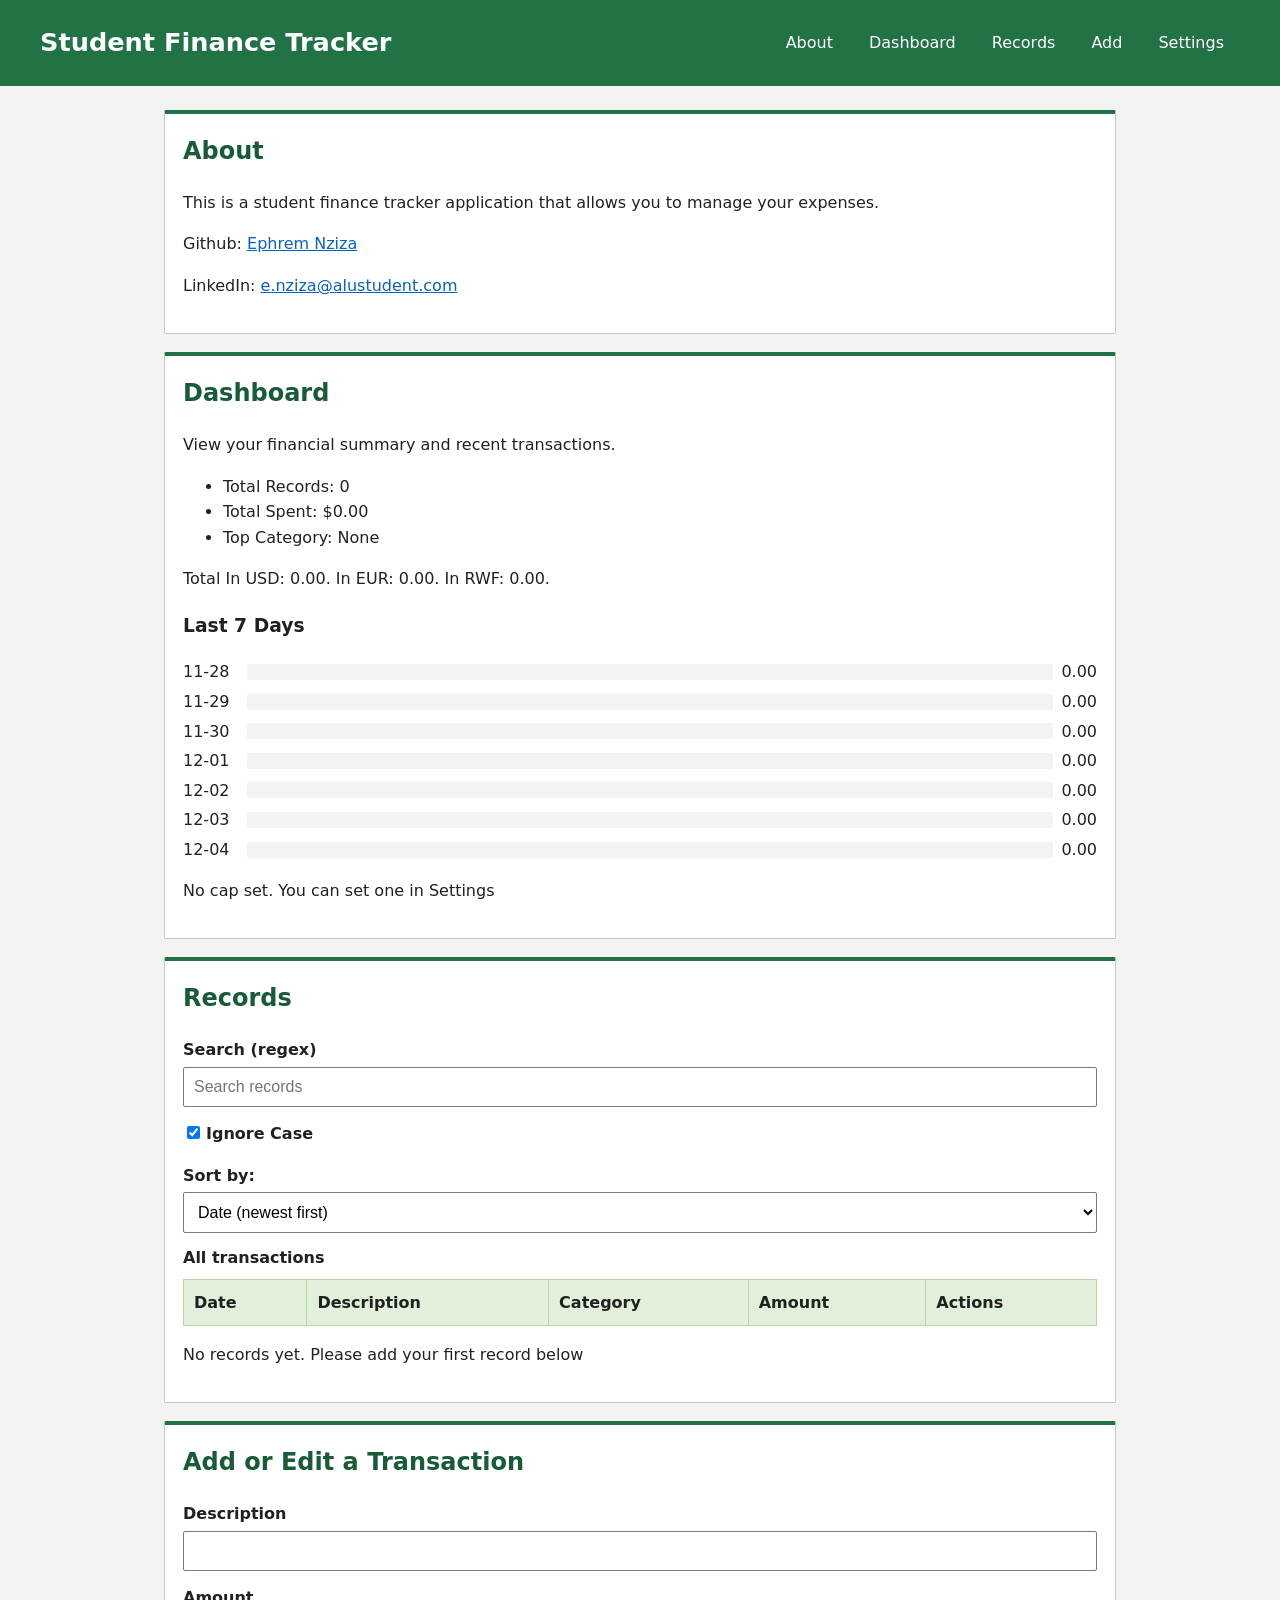
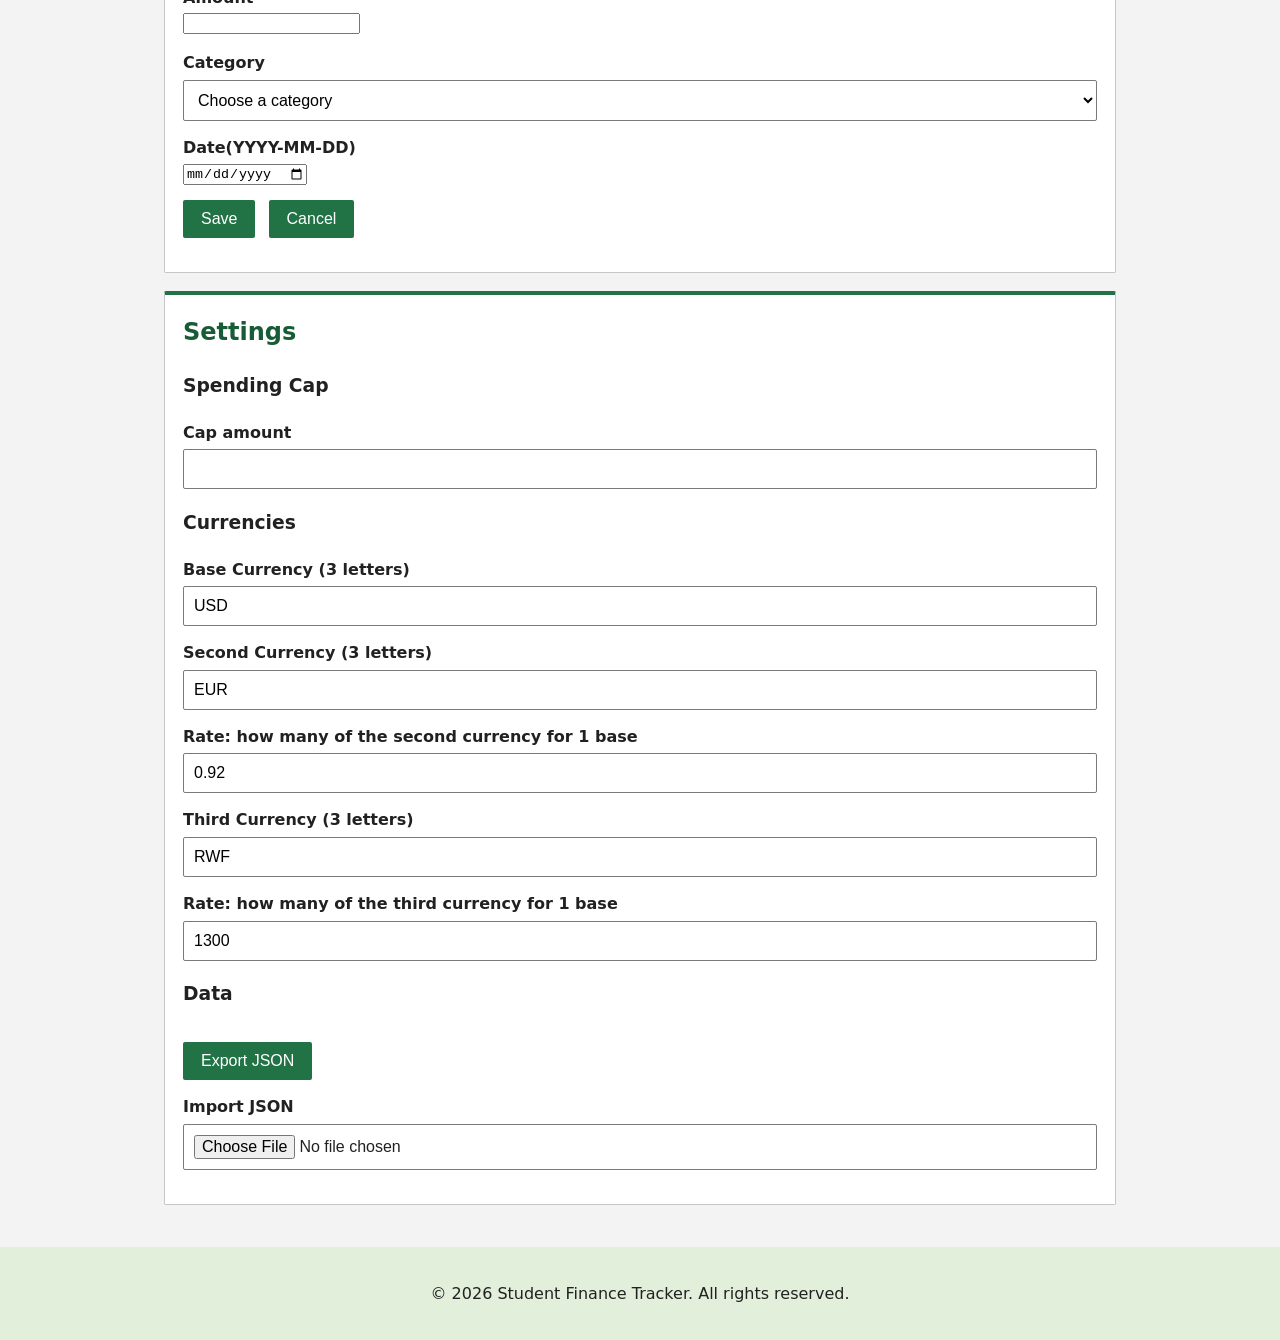
<file: index.html>
<!DOCTYPE html>
<html lang="en">
<head>
    <meta charset="UTF-8">
    <meta name="viewport" content="width=device-width, initial-scale=1">
    <title>Student Finance Tracker</title>
    <link rel="stylesheet" href="styles/main.css">
</head>
<body>
    <a href="#main" class="skip-link">Skip to content</a>

    <header>
        <h1>Student Finance Tracker</h1>
        <button type="button" id="menu-button" class="menu-button" aria-expanded="false" aria-controls="main-nav" aria-label="Menu">
            <span></span>
            <span></span>
            <span></span>
        </button>
        <nav id="main-nav" aria-label="Main navigation">
            <ul>
                <li><a href="#about">About</a></li>
                <li><a href="#dashboard">Dashboard</a></li>
                <li><a href="#records">Records</a></li>
                <li><a href="#form">Add</a></li>
                <li><a href="#settings">Settings</a></li>
            </ul>
        </nav>
    </header>

    <main id="main" tabindex="-1">

        <section id="about">
            <h2>About</h2>
            <p>This is a student finance tracker application that allows you to manage your expenses.</p>
            <p>Github: <a href="https://github.com/ephrem-nziza">Ephrem Nziza</a></p>
            <p>LinkedIn: <a href="mailto:e.nziza@alustudent.com">e.nziza@alustudent.com</a></p>
        </section>

        <section id="dashboard">
            <h2>Dashboard</h2>
            <p>View your financial summary and recent transactions.</p>
            <ul>
                <li>Total Records: <span id="stat-count">0</span></li>
                <li>Total Spent: $<span id="stat-total">0.00</span></li>
                <li>Top Category: <span id="stat-top">None</span></li>
            </ul>
            <p id="stat-converted"></p>
            <h3>Last 7 Days</h3>
            <div id="trend-chart"></div>
            <p id="cap-message" role="status" aria-live="polite"></p>
        </section>

        <section id="records">
            <h2>Records</h2>
            <label for="search-input">Search (regex)</label>
            <input type="text" id="search-input" name="search" placeholder="Search records">
            <label for="case-toggle">
                <input type="checkbox" id="case-toggle" checked>Ignore Case</label>
                <p id = "search-message" role="status"></p>
                <label for="sort-select">Sort by:</label>
                <select id ="sort-select">
                    <option value="date-desc">Date (newest first)</option>
                    <option value="date-asc">Date (oldest first)</option>
                    <option value="description-asc">Description (A-Z)</option>
                    <option value="description-desc">Description (Z-A)</option>
                    <option value="amount-desc">Amount (highest first)</option>
                    <option value="amount-asc">Amount (lowest first)</option>
                </select>

                <table>
                    <caption>All transactions</caption>
                    <thead>
                        <tr>
                            <th>Date</th>
                            <th>Description</th>
                            <th>Category</th>
                            <th>Amount</th>
                            <th>Actions</th>
                        </tr>
                    </thead>
                    <tbody id="records-body"></tbody>
                </table>
                <p id="empty-message">No records found yet. Add your first record below!</p>
            </section>

            <section id="form">
                <h2>Add or Edit a Transaction</h2>
                <form id="record-form" novalidate>
                    <label for="description">Description</label>
                    <input type="text" id="description" name="description" aria-describedby="description-error">
                    <span id="description-error" class="error"></span>

                    <label for="amount">Amount</label>
                    <input type="number" id="amount" name="amount" aria-describedby="amount-error">
                    <span id="amount-error" class="error"></span>

                    <label for="category">Category</label>
                    <select id="category" name="category" aria-describedby="category-error">
                        <option value="">Choose a category</option>
                        <option value="Food">Food</option>
                        <option value="Transport">Transport</option>
                        <option value="Education">Education</option>
                        <option value="Other">Other</option>
                    </select>    
                    <span id="category-error" class="error"></span>
                    
                    <label for="date">Date(YYYY-MM-DD)</label>
                    <input type="date" id="date" name="date" aria-describedby="date-error">
                    <span id="date-error" class="error"></span>

                    <button type="submit">Save</button>
                    <button type="button" id="cancel-edit">Cancel</button>
                    <p id="form-message" role="status"></p>
                </form>
        </section>

        <section id="settings">
            <h2>Settings</h2>
            
            <h3>Spending Cap</h3>
            <label for="cap-input">Cap amount</label>
            <input type="text" id="cap-input">

            <h3>Currencies</h3>
            <label for="base-currency">Base Currency (3 letters)</label>
            <input type="text" id="base-currency">

            <label for="cur2-code">Second Currency (3 letters)</label>
            <input type="text" id="cur2-code"> 
            <label for="cur2-rate">Rate: how many of the second currency for 1 base</label>
            <input type="text" id="cur2-rate">

            <label for="cur3-code">Third Currency (3 letters)</label>
            <input type="text" id="cur3-code">
            <label for="cur3-rate">Rate: how many of the third currency for 1 base</label>
            <input type="text" id="cur3-rate">

            <h3>Data</h3>
            <button type="button" id="export-btn">Export JSON</button>
            <label for ="import-file">Import JSON</label>
            <input type="file" id="import-file" accept=".json">
            <p id="settings-message" role="status"></p>

        </section>
    </main>
    <footer>
        <p>&copy; 2026 Student Finance Tracker. All rights reserved.</p>
    </footer>
    <script type="module" src="scripts/main.js"></script>
</body>
</html>
</file>
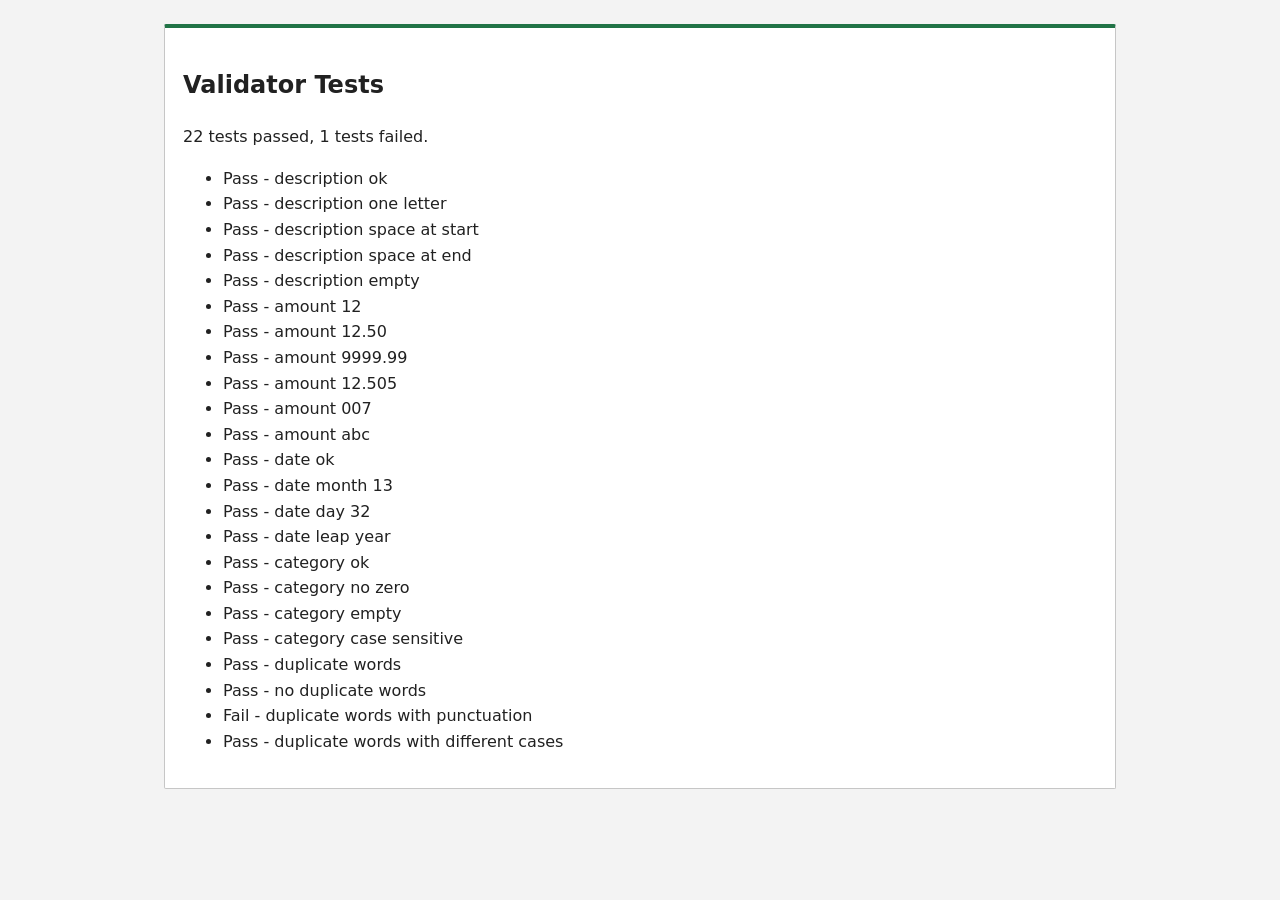
<file: tests.html>
<!DOCTYPE html>
<html lang="en">
<head>
    <meta charset="UTF-8">
    <meta name="viewport" content="width=device-width, initial-scale=1">
    <title>Validator Tests</title>
    <link rel="stylesheet" href="styles/main.css">
</head>
<body>
    <main id="main">
        <section>
            <h1>Validator Tests</h1>
            <p id="summary" role="status"></p>
            <ul id="results"></ul>
        </section>
    </main>

    <script type="module">
        import {
            validateDescription, 
            validateAmount, 
            validateDate, 
            validateCategory, 
            hasDuplicateWords
        } from './scripts/validators.js';

        let results = document.getElementById('results');
        let summary = document.getElementById('summary');
        let good = 0;
        let bad = 0;

        function test(name, got, wanted) {
            let li = document.createElement('li');

            if (got === wanted) {
                li.textContent = "Pass - "+ name;
                good++;
            } else {
                li.textContent = "Fail - "+ name;
                bad++;
            }

            results.appendChild(li);
        }    
            
            test("description ok", validateDescription("Lunch at cafeteria"), true);
            test("description one letter", validateDescription("A"), true);
            test("description space at start", validateDescription(" Lunch"), false);
            test("description space at end", validateDescription("Lunch "), false);
            test("description empty", validateDescription(""), false);

            test("amount 12", validateAmount(12), true);
            test("amount 12.50", validateAmount(12.50), true);
            test("amount 9999.99", validateAmount(9999.99), true);
            test("amount 12.505", validateAmount(12.505), true);
            test("amount 007", validateAmount("007"), false);
            test("amount abc", validateAmount("abc"), false);

            test("date ok", validateDate("2026-10-09"), true);
            test("date month 13", validateDate("2024-13-29"), false);
            test("date day 32", validateDate("2026-02-32"), false);
            test("date leap year", validateDate("2024-02-29"), true);

            test("category ok", validateCategory("Food"), true);
            test("category no zero", validateCategory("Food123"), false);
            test("category empty", validateCategory(""), false);
            test("category case sensitive", validateCategory("food"), true);

            test("duplicate words", hasDuplicateWords("This is a test test"), true);
            test("no duplicate words", hasDuplicateWords("This is a test"), false);
            test("duplicate words with punctuation", hasDuplicateWords("This is a test, test."), true);
            test("duplicate words with different cases", hasDuplicateWords("This is a Test test"), true);

            summary.textContent = good + " tests passed, " + bad + " tests failed.";
    </script>
</body>
</html>
</file>
<file: styles/main.css>
*{
    box-sizing: border-box;
}

body{
    margin: 0;
    font-family: system-ui, -apple-system, BlinkMacSystemFont, 'Segoe UI', Roboto, Oxygen, Ubuntu, Cantarell, 'Open Sans', 'Helvetica Neue', sans-serif;
    line-height: 1.6;
    color: #212121;
    background-color: #f3f3f3;
}

.skip-link {
    position: absolute;
    left: 0;
    top: -60px;
    padding: 10px 14px;
    background-color: #185c37;
    color: #ffffff;
    transition: top 0.2s;
}

.skip-link:focus{
    top: 0;
}

a:focus, button:focus, input:focus, select:focus{
    outline: 3px solid #0078d4;
    outline-offset: 2px;
}

nav a:focus{
    outline-color: #ffffff;
}

header{
    background-color: #217346;
    color: #ffffff;
    padding: 18px 16px;
}

header h1{
    margin: 0 0 10px 0;
    font-size: 1.5rem;
}

nav ul{
    list-style: none;
    margin: 0;
    padding: 0;
    display: flex;
    flex-wrap: wrap;
    gap: 4px;
}

nav a{
    display: block;
    padding: 8px 14px;
    color: #ffffff;
    text-decoration: none;
    border-radius: 2px;
    transition: background-color 0.2s;
}

nav a:hover{
    background-color: #185c37;
}

main{
    padding: 16px;
}

section{
    background-color: #ffffff;
    padding: 18px;
    margin-bottom: 18px;
    border: 1px solid #c6c6c6;
    border-top: 4px solid #217346;
    border-radius: 2px;
}

h2{
    margin-top: 0;
    color: #185c37;
}

a{
    color: #0563c1;
}

label{
    display: block;
    margin-top: 14px;
    font-weight: bold;
}

input[type="text"], input[type="file"], select{
    width: 100%;
    padding: 10px;
    margin-top: 4px;
    border: 1px solid #7a7a7a;
    border-radius: 2px;
    font-size: 1rem;
    background-color: #ffffff;
}

input[type="checkbox"]{
    margin-right: 6px;
}

button{
    margin-top: 14px;
    margin-right: 8px;
    padding: 10px 18px;
    background-color: #217346;
    color: #ffffff;
    border: none;
    border-radius: 2px;
    font-size: 1rem;
    cursor: pointer;
    transition: background-color 0.2s;
}

button:hover{
    background-color: #185c37;
}

.error{
    display: block;
    color: #c00000;
    font-size: 0.9rem;
}

mark{
    background-color: #ffff99;
    color: #000000;
    padding: 0 2px;
}

table{
    width: 100%;
    border-collapse: collapse;
    margin-top: 12px;
}

caption{
    text-align: left;
    font-weight: bold;
    margin-bottom: 8px;
}

thead{
    display: none;
}

tr{
    display: block;
    margin-bottom: 12px;
    padding: 10px;
    border: 1px solid #c6c6c6;
    background-color: #ffffff;
}

td{
    display: flex;
    justify-content: space-between;
    padding: 6px 0;
}

td:before{
    content: attr(data-label);
    font-weight: bold;
}

footer{
    text-align: center;
    padding: 18px;
    background-color: #e2efda;
}

@media (min-width: 768px){
    header{
        display: flex;
        justify-content: space-between;
        align-items: center;
    }

    header h1{
        margin: 0;
        font-size: 1.9rem;
    }

    main{
        padding: 24px;
    }

    thead{
        display: table-header-group;
    }

    tr{
        display: table-row;
        margin: 0;
        padding: 0;
        border: none;
    }

    tbody tr:nth-child(even){
        background-color: #f4f9f1;
    }

    td{
        display: table-cell;
        padding: 10px;
        border: 1px solid #d4d4d4;
    }

    td:before{
        content: none;
    }

    th{
        text-align: left;
        padding: 10px;
        background-color: #e2efda;
        border: 1px solid #b7d7a8;
    }
}

@media(min-width: 1024px){
    main{
        max-width: 1000px;
        margin: 0 auto;
    }

    header{
        padding: 22px 40px;
    }
}

.trend-row{
    display: flex;
    align-items: center;
    gap: 8px;
    margin: 4px 0;
}

.trend-row > span:first-child{
    min-width: 56px;
}

.trend-track{
    flex: 1;
    height: 16px;
    background-color: #f3f3f3;
    border-radius: 2px;
}

.trend-bar{
    display: block;
    height: 16px;
    background-color: #217346;
    border-radius: 2px;
    transition: width 0.3s;
}

.cap-over{
    color: #c00000;
    font-weight: bold;
}

main:focus{
    outline: none;
}

section{
    animation: fadeIn 0.4s ease;
}

@keyframes fadeIn{
    from{ opacity: 0; } 
    to { opacity: 1; }
}

@media(prefers-reduced-motion: reduce){
    *{
        animation: none !important;
        transition: none !important;
    }
}

@media(min-width: 360px){
    header h1{
        font-size: 1.6rem;
    }

    nav a{
        padding: 8px 16px;
    }
}

header{
    display: flex;
    flex-wrap: wrap;
    align-items: center;
    justify-content: space-between;
}

header h1{
    margin: 0;
}

.menu-button{
    margin: 0;
    padding: 8px 10px;
    background-color: transparent;
    border: 1px solid #ffffff;
}

.menu-button:hover{
    background-color: #185c37;
}

.menu-button span{
    display: block;
    width: 22px;
    height: 2px;
    margin: 4px 0;
    background-color: #ffffff;
}

nav{
    width: 100%;
}

nav ul{
    display: none;
    flex-direction: column;
    margin-top: 12px;
}

nav.open ul{
    display: flex;
}

@media(min-width: 768px){
    .menu-button{
        display: none;
    }

    nav{
        width: auto;
    }

    nav ul{
        display: flex;
        flex-direction: row;
        margin: 0;
    }
}
</file>
